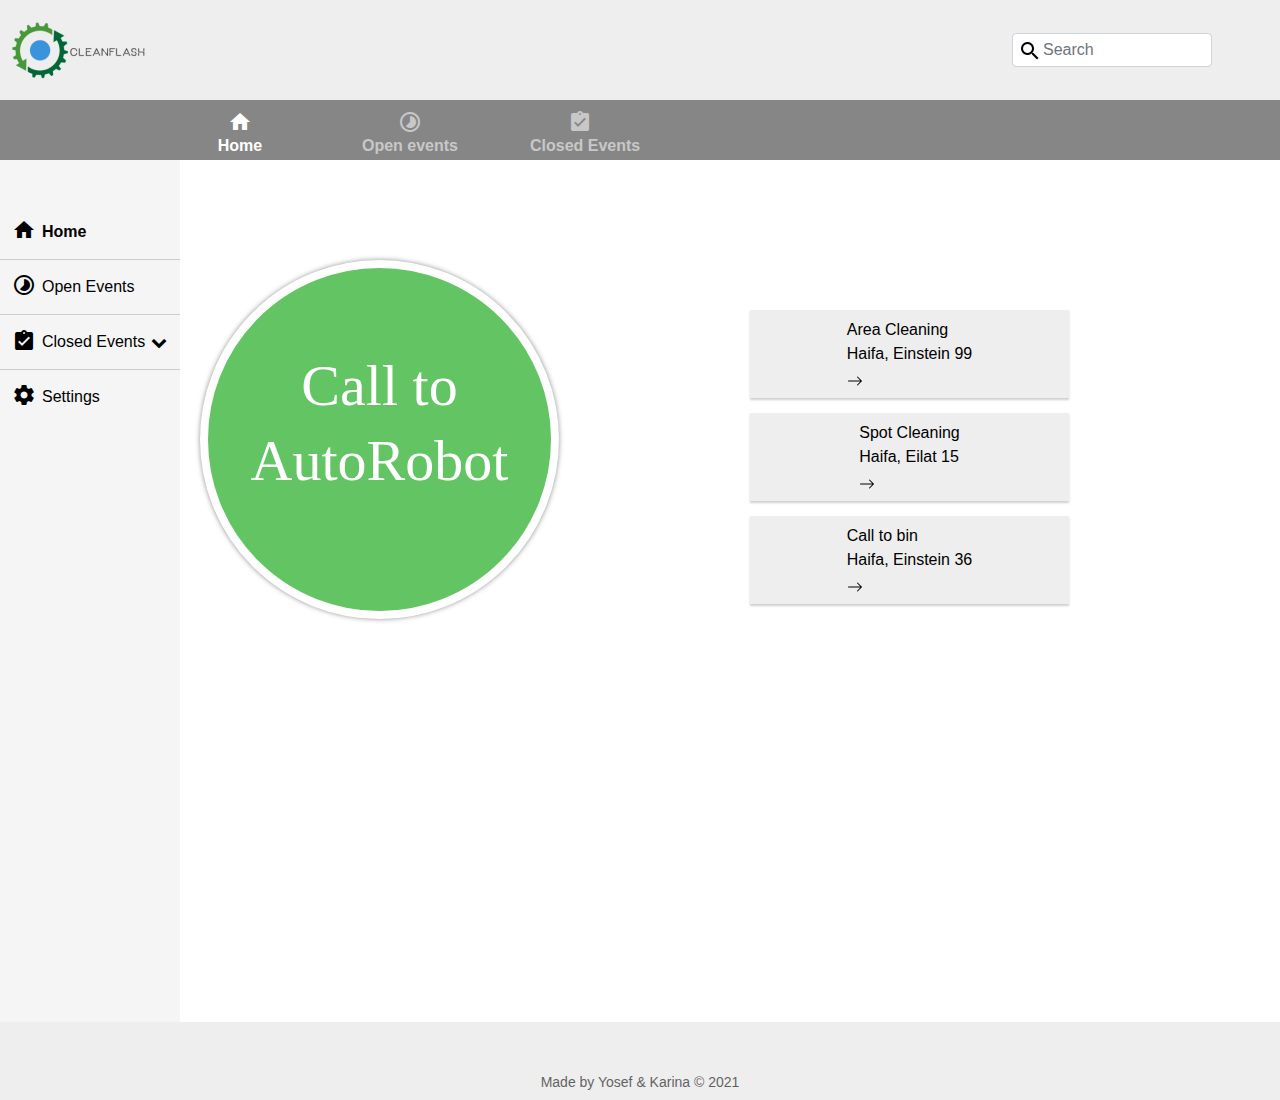
<file: index.html>
<!DOCTYPE html>
<html lang="en">
    <head>
        <meta charset="UTF-8"> 

        <!-- Bootstrap -->
        <link rel="stylesheet" href="https://stackpath.bootstrapcdn.com/bootstrap/4.4.1/css/bootstrap.min.css" integrity="sha384-Vkoo8x4CGsO3+Hhxv8T/Q5PaXtkKtu6ug5TOeNV6gBiFeWPGFN9MuhOf23Q9Ifjh" crossorigin="anonymous">
        <script src="https://code.jquery.com/jquery-3.4.1.slim.min.js" integrity="sha384-J6qa4849blE2+poT4WnyKhv5vZF5SrPo0iEjwBvKU7imGFAV0wwj1yYfoRSJoZ+n" crossorigin="anonymous"></script>
        <script src="https://cdn.jsdelivr.net/npm/popper.js@1.16.0/dist/umd/popper.min.js" integrity="sha384-Q6E9RHvbIyZFJoft+2mJbHaEWldlvI9IOYy5n3zV9zzTtmI3UksdQRVvoxMfooAo" crossorigin="anonymous"></script>
        <script src="https://stackpath.bootstrapcdn.com/bootstrap/4.4.1/js/bootstrap.min.js" integrity="sha384-wfSDF2E50Y2D1uUdj0O3uMBJnjuUD4Ih7YwaYd1iqfktj0Uod8GCExl3Og8ifwB6" crossorigin="anonymous"></script>
        <link href="https://fonts.googleapis.com/icon?family=Material+Icons" rel="stylesheet">
        <link href="https://fonts.googleapis.com/icon?family=Material+Icons+Outlined" rel="stylesheet">
        <link rel="stylesheet" href="https://cdnjs.cloudflare.com/ajax/libs/font-awesome/4.7.0/css/font-awesome.min.css">

        <!-- JQuery -->
        <script src="https://code.jquery.com/jquery-3.3.1.min.js" integrity="sha384-tsQFqpEReu7ZLhBV2VZlAu7zcOV+rXbYlF2cqB8txI/8aZajjp4Bqd+V6D5IgvKT" crossorigin="anonymous"></script>
        
        <!-- Google Fonts -->
        <link rel="preconnect" href="https://fonts.gstatic.com">
        <link href="https://fonts.googleapis.com/css2?family=Lato&display=swap" rel="stylesheet">

        <meta name="viewport" content="width=device-width, initial-scale=1">
        <link rel="stylesheet" href="css/style.css">
        <script src="js/scripts.js"></script>
        <link rel="icon" href="favicon.ico">

        <title>CleanFlash</title>
    </head>

    <body>
        <div id="page-container">
            <div id="global">
                <!-- Header -->
                <header>
                    <a id="logo" href="index.html"></a>
                    
                    <input class="form-control mr-sm-2" type="search" placeholder="Search" aria-label="Search">
                    <button type="button" id="search">
                        <svg xmlns="http://www.w3.org/2000/svg" width="16" height="16" fill="currentColor" class="bi bi-search" viewBox="0 0 16 16">
                            <path d="M11.742 10.344a6.5 6.5 0 1 0-1.397 1.398h-.001c.03.04.062.078.098.115l3.85 3.85a1 1 0 0 0 1.415-1.414l-3.85-3.85a1.007 1.007 0 0 0-.115-.1zM12 6.5a5.5 5.5 0 1 1-11 0 5.5 5.5 0 0 1 11 0z"/>
                        </svg>      
                    </button>

                    <a id="profile" href="#"></a>
                </header>

                <!-- Main Navigation -->
                <nav id="mainNav">
                    <a href="Opened_List.html">
                        <span class="material-icons">timelapse</span>
                        <p>Open events</p>
                    </a>
                    <a href="#" class="selected">
                        <span class="material-icons">home</span>
                        <p>Home</p>
                    </a>
                    <a href="Closed_List.html"> 
                        <span class="material-icons">assignment_turned_in</span>
                        <p>Closed Events</p>
                    </a>
                </nav>
             
            </div>

            <!-- Heading -->
            <section class="header">
            </section>

            <!-- Side Navigation + Hamburger -->
            <span onclick="openNav()" id="hamburger"><span class="material-icons">menu</span></span>

            <div id="mySidenav" class="sidenav">
                <a href="javascript:void(0)" class="closebtn" onclick="closeNav()"><span class="material-icons">menu_open</span></a>

                <ul id="accordion" class="accordion">
                    <li id="selected">
                        <a href="#" class="link"><i class="fa"><span class="material-icons">home</span></i>Home</a>
                    </li>
                    <li>
                        <a href="Opened_List.html" class="link"><i class="fa"><span class="material-icons">timelapse</span></i>Open Events</a>
                    </li>
                    <li>
                        <a href="Closed_List.html" class="link" id="hasSubmenu"><span class="down"><i class="fa"><span class="material-icons">assignment_turned_in</span></i>Closed Events</span><i class="fa fa-chevron-down"></i></a>
                        <ul class="submenu">
                            <li><a href="#"><span class="material-icons">cached</span>Recovered</a></li>
                            <li><a href="#"><span class="material-icons">delete</span>Deleted</a></li>
                        </ul>
                    </li>
                    <li>
                        <a href="#" class="link"><i class="fa"><span class="material-icons">settings</span></i>Settings</a>
                    </li> 
                </ul> 
            </div>

            <!-- Main content -->
            <div id="main">
                <div class="whiteSpace"></div>

                <article class="circleLimit">
                    <a class="callToaction" href="File.html">
                        <p class="circle-1"><span>Call to AutoRobot</span></p>
                    </a>
                </article>
                <div class="frequently">
                    <a href="#"><div class="frequently_1">
                        <section class="left_text_freq"><span>Area Cleaning </span></section>
                        <span class="vertical"></span>
                        <section class="right_text_freq"><span>Haifa, Einstein 99</span></section>
                        <span class="arrow_right"><svg xmlns="http://www.w3.org/2000/svg" width="16" height="16"
                                fill="currentColor" class="bi bi-arrow-right" viewBox="0 0 16 16">
                                <path fill-rule="evenodd"
                                    d="M1 8a.5.5 0 0 1 .5-.5h11.793l-3.147-3.146a.5.5 0 0 1 .708-.708l4 4a.5.5 0 0 1 0 .708l-4 4a.5.5 0 0 1-.708-.708L13.293 8.5H1.5A.5.5 0 0 1 1 8z" />
                            </svg></span>
                    </div></a>
                    <a href="#"><div class="frequently_1">
                        <section class="left_text_freq"><span>Spot Cleaning </span></section>
                        <span class="vertical"></span>
                        <section class="right_text_freq"><span>Haifa, Eilat 15</span></section>
                        <span class="arrow_right"><svg xmlns="http://www.w3.org/2000/svg" width="16" height="16"
                                fill="currentColor" class="bi bi-arrow-right" viewBox="0 0 16 16">
                                <path fill-rule="evenodd"
                                    d="M1 8a.5.5 0 0 1 .5-.5h11.793l-3.147-3.146a.5.5 0 0 1 .708-.708l4 4a.5.5 0 0 1 0 .708l-4 4a.5.5 0 0 1-.708-.708L13.293 8.5H1.5A.5.5 0 0 1 1 8z" />
                            </svg></span>
                    </div></a>
                    <a href="#"><div class="frequently_1">
                        <section class="left_text_freq"><span>Call to bin </span></section>
                        <span class="vertical"></span>
                        <section class="right_text_freq"><span>Haifa, Einstein 36</span></section>
                        <span class="arrow_right"><svg xmlns="http://www.w3.org/2000/svg" width="16" height="16"
                                fill="currentColor" class="bi bi-arrow-right" viewBox="0 0 16 16">
                                <path fill-rule="evenodd"
                                    d="M1 8a.5.5 0 0 1 .5-.5h11.793l-3.147-3.146a.5.5 0 0 1 .708-.708l4 4a.5.5 0 0 1 0 .708l-4 4a.5.5 0 0 1-.708-.708L13.293 8.5H1.5A.5.5 0 0 1 1 8z" />
                            </svg></span>
                    </div></a>
                </div>

            </div>

            <!-- Footer -->
            <footer>
                <p>Made by Yosef & Karina &copy; 2021</p>
            </footer>

        </div>
    </body>
</html>
</file>
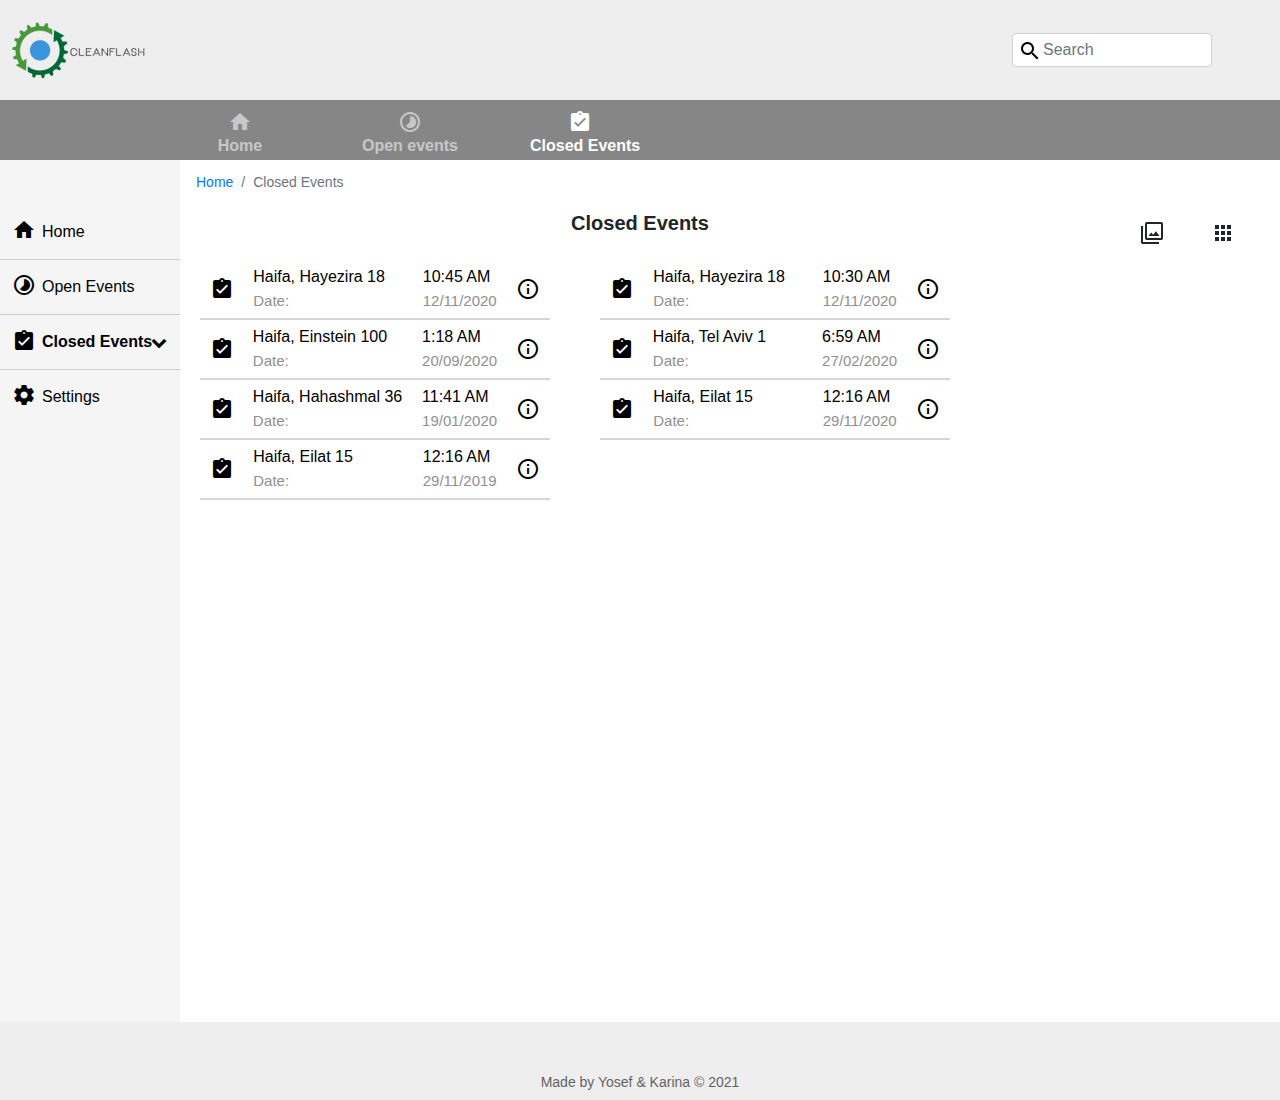
<file: Closed_List.html>
<!DOCTYPE html>
<html lang="en">
    <head>
        <meta charset="UTF-8"> 

        <!-- Bootstrap -->
        <link rel="stylesheet" href="https://stackpath.bootstrapcdn.com/bootstrap/4.4.1/css/bootstrap.min.css" integrity="sha384-Vkoo8x4CGsO3+Hhxv8T/Q5PaXtkKtu6ug5TOeNV6gBiFeWPGFN9MuhOf23Q9Ifjh" crossorigin="anonymous">
        <script src="https://code.jquery.com/jquery-3.4.1.slim.min.js" integrity="sha384-J6qa4849blE2+poT4WnyKhv5vZF5SrPo0iEjwBvKU7imGFAV0wwj1yYfoRSJoZ+n" crossorigin="anonymous"></script>
        <script src="https://cdn.jsdelivr.net/npm/popper.js@1.16.0/dist/umd/popper.min.js" integrity="sha384-Q6E9RHvbIyZFJoft+2mJbHaEWldlvI9IOYy5n3zV9zzTtmI3UksdQRVvoxMfooAo" crossorigin="anonymous"></script>
        <script src="https://stackpath.bootstrapcdn.com/bootstrap/4.4.1/js/bootstrap.min.js" integrity="sha384-wfSDF2E50Y2D1uUdj0O3uMBJnjuUD4Ih7YwaYd1iqfktj0Uod8GCExl3Og8ifwB6" crossorigin="anonymous"></script>
        <link href="https://fonts.googleapis.com/icon?family=Material+Icons" rel="stylesheet">
        <link href="https://fonts.googleapis.com/icon?family=Material+Icons+Outlined" rel="stylesheet">
        <link rel="stylesheet" href="https://cdnjs.cloudflare.com/ajax/libs/font-awesome/4.7.0/css/font-awesome.min.css">

        <!-- JQuery -->
        <script src="https://code.jquery.com/jquery-3.3.1.min.js" integrity="sha384-tsQFqpEReu7ZLhBV2VZlAu7zcOV+rXbYlF2cqB8txI/8aZajjp4Bqd+V6D5IgvKT" crossorigin="anonymous"></script>
        
        <!-- Google Fonts -->
        <link rel="preconnect" href="https://fonts.gstatic.com">
        <link href="https://fonts.googleapis.com/css2?family=Lato&display=swap" rel="stylesheet">

        <meta name="viewport" content="width=device-width, initial-scale=1">
        <link rel="stylesheet" href="css/style.css">
        <script src="js/scripts.js"></script>
        <link rel="icon" href="favicon.ico">

        <title>CleanFlash</title>
    </head>

    <body>
        <div id="page-container">
            <div id="global">
                <!-- Header -->
                <header>
                    <a id="logo" href="index.html"></a>
                    
                    <input class="form-control mr-sm-2" type="search" placeholder="Search" aria-label="Search">
                    <button type="button" id="search">
                        <svg xmlns="http://www.w3.org/2000/svg" width="16" height="16" fill="currentColor" class="bi bi-search" viewBox="0 0 16 16">
                            <path d="M11.742 10.344a6.5 6.5 0 1 0-1.397 1.398h-.001c.03.04.062.078.098.115l3.85 3.85a1 1 0 0 0 1.415-1.414l-3.85-3.85a1.007 1.007 0 0 0-.115-.1zM12 6.5a5.5 5.5 0 1 1-11 0 5.5 5.5 0 0 1 11 0z"/>
                        </svg>      
                    </button>

                    <a id="profile" href="#"></a>
                </header>

                <!-- Main Navigation -->
                <nav id="mainNav">
                    <a href="Opened_List.html">
                        <span class="material-icons">timelapse</span>
                        <p>Open events</p>
                    </a>
                    <a href="index.html">
                        <span class="material-icons">home</span>
                        <p>Home</p>
                    </a>
                    <a href="#" class="selected"> 
                        <span class="material-icons">assignment_turned_in</span>
                        <p>Closed Events</p>
                    </a>
                </nav>

                <!-- Breadcrumbs -->
                <nav aria-label="breadcrumb">
                    <ol class="breadcrumb">
                    <li class="breadcrumb-item"><a href="index.html">Home</a></li>
                    <li class="breadcrumb-item active" aria-current="page">Closed Events</li>
                    </ol>
                </nav>
             
            </div>

            <!-- Heading -->
            <section class="header">
                <h1>Closed Events</h1>
                <span class="material-icons">filter_alt</span>
                <span class="material-icons">apps</span>
            </section>

            <!-- Side Navigation + Hamburger -->
            <span onclick="openNav()" id="hamburger"><span class="material-icons">menu</span></span>

            <div id="mySidenav" class="sidenav">
                <a href="javascript:void(0)" class="closebtn" onclick="closeNav()"><span class="material-icons">menu_open</span></a>

                <ul id="accordion" class="accordion">
                    <li>
                        <a href="index.html" class="link"><i class="fa"><span class="material-icons">home</span></i>Home</a>
                    </li>
                    <li>
                        <a href="Opened_List.html" class="link"><i class="fa"><span class="material-icons">timelapse</span></i>Open Events</a>
                    </li>
                    <li id="selected">
                        <a href="#" class="link" id="hasSubmenu"><span class="down"><i class="fa"><span class="material-icons">assignment_turned_in</span></i>Closed Events</span><i class="fa fa-chevron-down"></i></a>
                        <ul class="submenu">
                            <li><a href="#"><span class="material-icons">cached</span>Recovered</a></li>
                            <li><a href="#"><span class="material-icons">delete</span>Deleted</a></li>
                        </ul>
                    </li>
                    <li>
                        <a href="#" class="link"><i class="fa"><span class="material-icons">settings</span></i>Settings</a>
                    </li> 
                </ul> 
            </div>

            <!-- Main content -->
            <div id="main">
                <div class="whiteSpace"></div>

                <a class="list-item" href="Closed_Object.html?objId=1">
                    <span class="material-icons">assignment_turned_in</span>
                    <section>
                        <span>Haifa, Hayezira 18</span><br>
                        <span>Date:</span>
                    </section>
                    <section>
                        <span>10:45 AM</span><br>
                        <span>12/11/2020</span>
                    </section>
                    <span class="material-icons-outlined" title="Event Type: Area Cleaning">info</span>
                </a>
                    

                <a class="list-item" href="Closed_Object.html?objId=2">
                    <span class="material-icons">assignment_turned_in</span>
                    <section>
                        <span>Haifa, Hayezira 18</span><br>
                        <span>Date:</span>
                    </section>
                    <section>
                        <span>10:30 AM</span><br>
                        <span>12/11/2020</span>
                    </section>
                    <span class="material-icons-outlined" title="Event Type: Area Cleaning">info</span>
                </a>

                <a class="list-item" href="Closed_Object.html?objId=3">
                    <span class="material-icons">assignment_turned_in</span>
                    <section>
                        <span>Haifa, Einstein 100</span><br>
                        <span>Date:</span>
                    </section>
                    <section>
                        <span>1:18 AM</span><br>
                        <span>20/09/2020</span>
                    </section>
                    <span class="material-icons-outlined" title="Event Type: Spot Cleaning">info</span>
                </a>

                <a class="list-item" href="Closed_Object.html?objId=4">
                    <span class="material-icons">assignment_turned_in</span>
                    <section>
                        <span>Haifa, Tel Aviv 1</span><br>
                        <span>Date:</span>
                    </section>
                    <section>
                        <span>6:59 AM</span><br>
                        <span>27/02/2020</span>
                    </section>
                    <span class="material-icons-outlined" title="Event Type: Spot Cleaning">info</span>
                </a>

                <a class="list-item" href="Closed_Object.html?objId=5">
                    <span class="material-icons">assignment_turned_in</span>
                    <section>
                        <span>Haifa, Hahashmal 36</span><br>
                        <span>Date:</span>
                    </section>
                    <section>
                        <span>11:41 AM</span><br>
                        <span>19/01/2020</span>
                    </section>
                    <span class="material-icons-outlined" title="Event Type: Call to Bin">info</span>
                </a>

                <a class="list-item" href="Closed_Object.html?objId=6">
                    <span class="material-icons">assignment_turned_in</span>
                    <section>
                        <span>Haifa, Eilat 15</span><br>
                        <span>Date:</span>
                    </section>
                    <section>
                        <span>12:16 AM</span><br>
                        <span>29/11/2020</span>
                    </section>
                    <span class="material-icons-outlined" title="Event Type: Area Cleaning">info</span>
                </a>

                <a class="list-item" href="Closed_Object.html?objId=7">
                    <span class="material-icons">assignment_turned_in</span>
                    <section>
                        <span>Haifa, Eilat 15</span><br>
                        <span>Date:</span>
                    </section>
                    <section>
                        <span>12:16 AM</span><br>
                        <span>29/11/2019</span>
                    </section>
                    <span class="material-icons-outlined" title="Event Type: Call to Bin">info</span>
                </a>

            </div>

            <!-- Footer -->
            <footer>
                <p>Made by Yosef & Karina &copy; 2021</p>
            </footer>

        </div>
    </body>
</html>
</file>
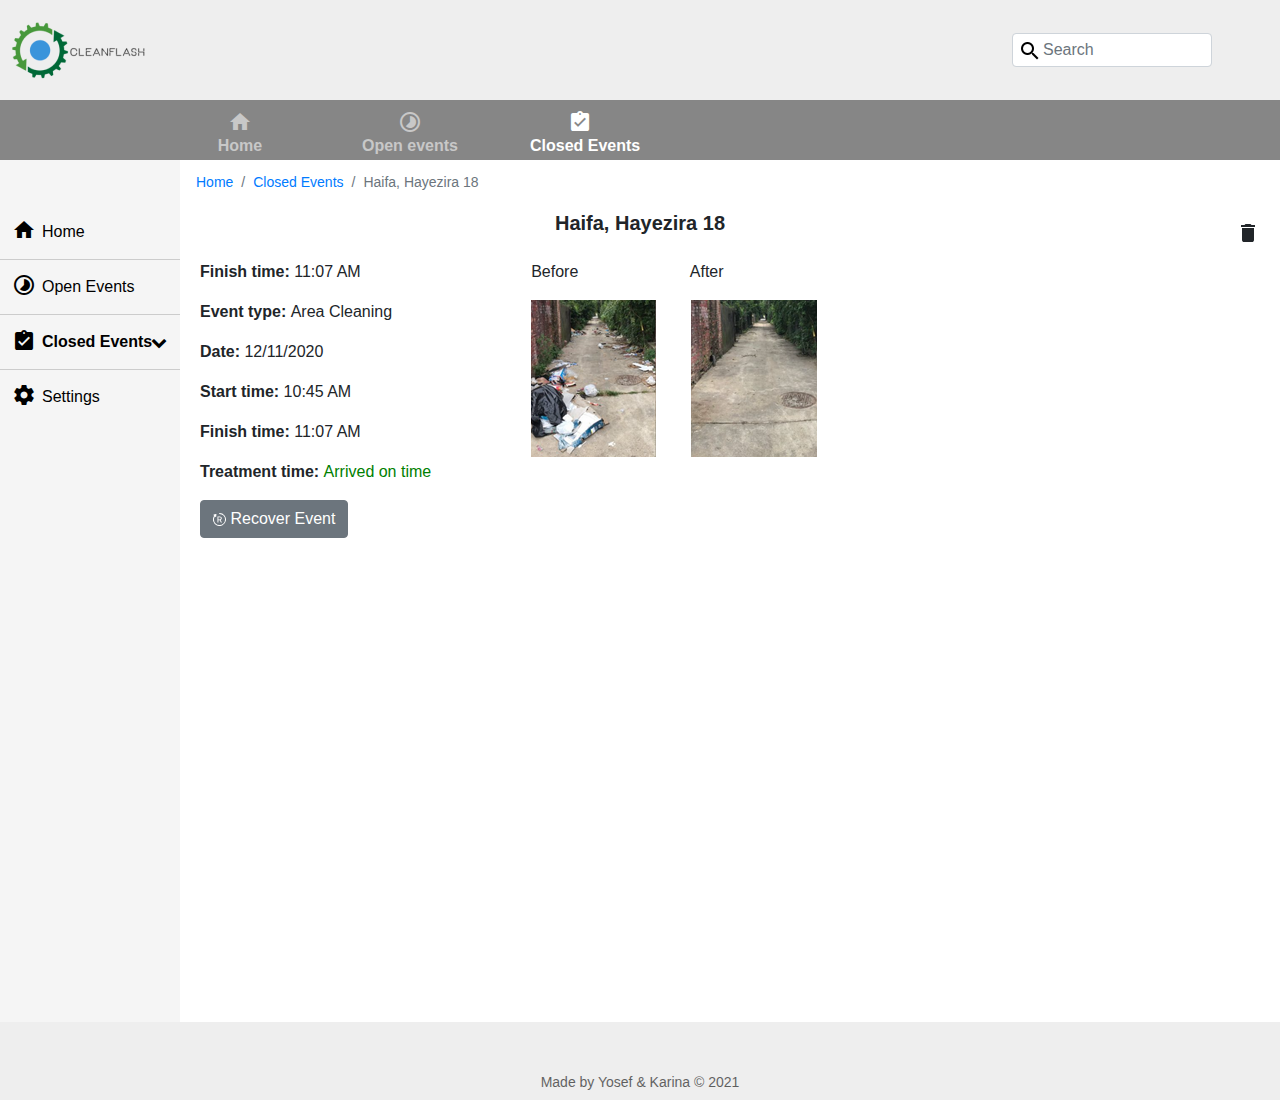
<file: Closed_Object.html>
<!DOCTYPE html>
<html lang="en">
    <head>
        <meta charset="UTF-8"> 

        <!-- Bootstrap -->
        <link rel="stylesheet" href="https://stackpath.bootstrapcdn.com/bootstrap/4.4.1/css/bootstrap.min.css" integrity="sha384-Vkoo8x4CGsO3+Hhxv8T/Q5PaXtkKtu6ug5TOeNV6gBiFeWPGFN9MuhOf23Q9Ifjh" crossorigin="anonymous">
        <script src="https://code.jquery.com/jquery-3.4.1.slim.min.js" integrity="sha384-J6qa4849blE2+poT4WnyKhv5vZF5SrPo0iEjwBvKU7imGFAV0wwj1yYfoRSJoZ+n" crossorigin="anonymous"></script>
        <script src="https://cdn.jsdelivr.net/npm/popper.js@1.16.0/dist/umd/popper.min.js" integrity="sha384-Q6E9RHvbIyZFJoft+2mJbHaEWldlvI9IOYy5n3zV9zzTtmI3UksdQRVvoxMfooAo" crossorigin="anonymous"></script>
        <script src="https://stackpath.bootstrapcdn.com/bootstrap/4.4.1/js/bootstrap.min.js" integrity="sha384-wfSDF2E50Y2D1uUdj0O3uMBJnjuUD4Ih7YwaYd1iqfktj0Uod8GCExl3Og8ifwB6" crossorigin="anonymous"></script>
        <link href="https://fonts.googleapis.com/icon?family=Material+Icons" rel="stylesheet">
        <link href="https://fonts.googleapis.com/icon?family=Material+Icons+Outlined" rel="stylesheet">
        <link rel="stylesheet" href="https://cdnjs.cloudflare.com/ajax/libs/font-awesome/4.7.0/css/font-awesome.min.css">

        <!-- JQuery -->
        <script src="https://code.jquery.com/jquery-3.3.1.min.js" integrity="sha384-tsQFqpEReu7ZLhBV2VZlAu7zcOV+rXbYlF2cqB8txI/8aZajjp4Bqd+V6D5IgvKT" crossorigin="anonymous"></script>
        
        <!-- Google Fonts -->
        <link rel="preconnect" href="https://fonts.gstatic.com">
        <link href="https://fonts.googleapis.com/css2?family=Lato&display=swap" rel="stylesheet">

        <meta name="viewport" content="width=device-width, initial-scale=1">
        <link rel="stylesheet" href="css/style.css">
        <script src="js/scripts.js"></script>
        <link rel="icon" href="favicon.ico">

        <title>CleanFlash</title>
    </head>

    <body>
        <div id="page-container">
            <div id="global">
                <!-- Header -->
                <header>
                    <a id="logo" href="index.html"></a>
                    
                    <input class="form-control mr-sm-2" type="search" placeholder="Search" aria-label="Search">
                    <button type="button" id="search">
                        <svg xmlns="http://www.w3.org/2000/svg" width="16" height="16" fill="currentColor" class="bi bi-search" viewBox="0 0 16 16">
                            <path d="M11.742 10.344a6.5 6.5 0 1 0-1.397 1.398h-.001c.03.04.062.078.098.115l3.85 3.85a1 1 0 0 0 1.415-1.414l-3.85-3.85a1.007 1.007 0 0 0-.115-.1zM12 6.5a5.5 5.5 0 1 1-11 0 5.5 5.5 0 0 1 11 0z"/>
                        </svg>      
                    </button>

                    <a id="profile" href="#"></a>
                </header>

                <!-- Main Navigation -->
                <nav id="mainNav">
                    <a href="Opened_List.html">
                        <span class="material-icons">timelapse</span>
                        <p>Open events</p>
                    </a>
                    <a href="index.html">
                        <span class="material-icons">home</span>
                        <p>Home</p>
                    </a>
                    <a href="#" class="selected"> 
                        <span class="material-icons">assignment_turned_in</span>
                        <p>Closed Events</p>
                    </a>
                </nav>

                <!-- Breadcrumbs -->
                <nav aria-label="breadcrumb">
                    <ol class="breadcrumb">
                    <li class="breadcrumb-item"><a href="index.html">Home</a></li>
                    <li class="breadcrumb-item"><a href="Closed_List.html">Closed Events</a></li>
                    <li class="breadcrumb-item active" aria-current="page">Haifa, Hayezira 18</li>
                    </ol>
                </nav>
             
            </div>

            <!-- Heading -->
            <section class="header">
                <h1>Haifa, Hayezira 18</h1>
                <span class="material-icons">delete</span>
            </section>

            <!-- Side Navigation + Hamburger -->
            <span onclick="openNav()" id="hamburger"><span class="material-icons">menu</span></span>

            <div id="mySidenav" class="sidenav">
                <a href="javascript:void(0)" class="closebtn" onclick="closeNav()"><span class="material-icons">menu_open</span></a>

                <ul id="accordion" class="accordion">
                    <li>
                        <a href="index.html" class="link"><i class="fa"><span class="material-icons">home</span></i>Home</a>
                    </li>
                    <li>
                        <a href="Opened_List.html" class="link"><i class="fa"><span class="material-icons">timelapse</span></i>Open Events</a>
                    </li>
                    <li id="selected">
                        <a href="Closed_List.html" class="link" id="hasSubmenu"><span class="down"><i class="fa"><span class="material-icons">assignment_turned_in</span></i>Closed Events</span><i class="fa fa-chevron-down"></i></a>
                        <ul class="submenu">
                            <li><a href="#"><span class="material-icons">cached</span>Recovered</a></li>
                            <li><a href="#"><span class="material-icons">delete</span>Deleted</a></li>
                        </ul>
                    </li>
                    <li>
                        <a href="#" class="link"><i class="fa"><span class="material-icons">settings</span></i>Settings</a>
                    </li> 
                </ul> 
            </div>

            <!-- Main content -->
            <div id="main">
                <div class="whiteSpace"></div>

                <div class="sub_container1">
                    <p><b>Finish time: </b> 11:07 AM </p>
                    <p><b>Event type: </b> Area Cleaning </p>
                    <p><b>Date: </b> 12/11/2020 </p>
                    <p><b>Start time: </b> 10:45 AM </p>
                    <p><b>Finish time: </b>11:07 AM </p>
                    <p><b>Treatment time: </b><span class="ArrivedOnTime">Arrived on time</span></p>
                    <button type="button" class="btn btn-secondary"><svg xmlns="http://www.w3.org/2000/svg"
                            width="13" height="13" fill="currentColor" class="bi bi-bootstrap-reboot"
                            viewBox="0 0 16 16">
                            <path
                                d="M1.161 8a6.84 6.84 0 1 0 6.842-6.84.58.58 0 1 1 0-1.16 8 8 0 1 1-6.556 3.412l-.663-.577a.58.58 0 0 1 .227-.997l2.52-.69a.58.58 0 0 1 .728.633l-.332 2.592a.58.58 0 0 1-.956.364l-.643-.56A6.812 6.812 0 0 0 1.16 8z" />
                            <path
                                d="M6.641 11.671V8.843h1.57l1.498 2.828h1.314L9.377 8.665c.897-.3 1.427-1.106 1.427-2.1 0-1.37-.943-2.246-2.456-2.246H5.5v7.352h1.141zm0-3.75V5.277h1.57c.881 0 1.416.499 1.416 1.32 0 .84-.504 1.324-1.386 1.324h-1.6z" />
                        </svg> Recover Event</button><br><br>
                </div>
                <div class="sub_container2">
                    <p>Before <span class="After_span">After</span></p>
                    <img src="images/Image_1.png" class="Image_before" alt="before" title="before">
                    <img src="images/Image_2.png" class="Image_after" alt="after" title="after">
                </div>

            </div>

            <!-- Footer -->
            <footer>
                <p>Made by Yosef & Karina &copy; 2021</p>
            </footer>

        </div>
    </body>
</html>
</file>
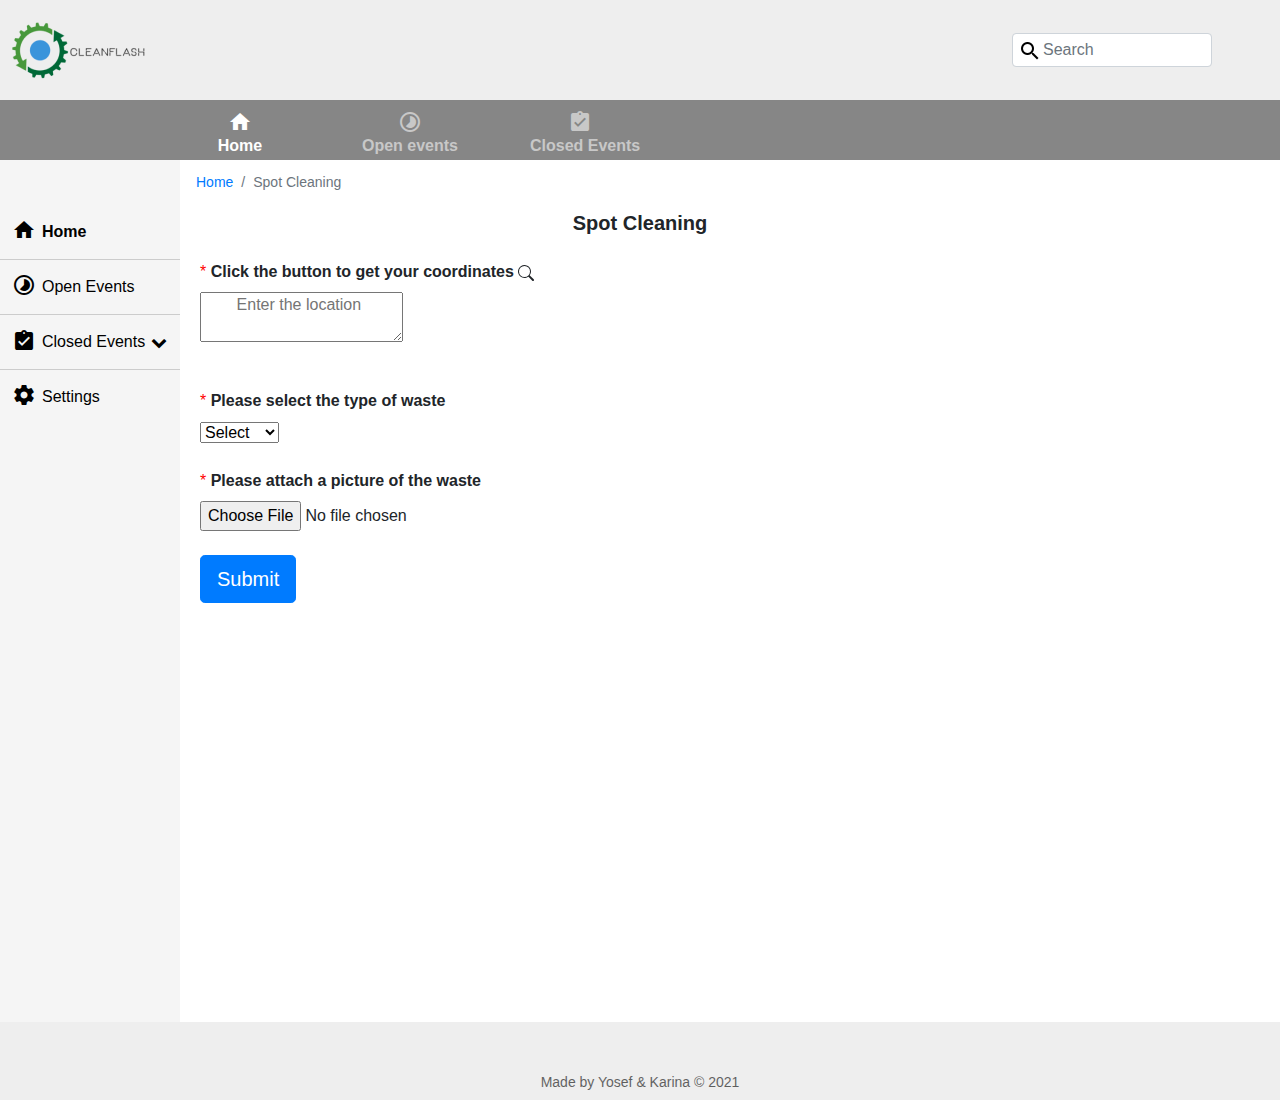
<file: File.html>
<!DOCTYPE html>
<html lang="en">
    <head>
        <meta charset="UTF-8"> 

        <!-- Bootstrap -->
        <link rel="stylesheet" href="https://stackpath.bootstrapcdn.com/bootstrap/4.4.1/css/bootstrap.min.css" integrity="sha384-Vkoo8x4CGsO3+Hhxv8T/Q5PaXtkKtu6ug5TOeNV6gBiFeWPGFN9MuhOf23Q9Ifjh" crossorigin="anonymous">
        <script src="https://code.jquery.com/jquery-3.4.1.slim.min.js" integrity="sha384-J6qa4849blE2+poT4WnyKhv5vZF5SrPo0iEjwBvKU7imGFAV0wwj1yYfoRSJoZ+n" crossorigin="anonymous"></script>
        <script src="https://cdn.jsdelivr.net/npm/popper.js@1.16.0/dist/umd/popper.min.js" integrity="sha384-Q6E9RHvbIyZFJoft+2mJbHaEWldlvI9IOYy5n3zV9zzTtmI3UksdQRVvoxMfooAo" crossorigin="anonymous"></script>
        <script src="https://stackpath.bootstrapcdn.com/bootstrap/4.4.1/js/bootstrap.min.js" integrity="sha384-wfSDF2E50Y2D1uUdj0O3uMBJnjuUD4Ih7YwaYd1iqfktj0Uod8GCExl3Og8ifwB6" crossorigin="anonymous"></script>
        <link href="https://fonts.googleapis.com/icon?family=Material+Icons" rel="stylesheet">
        <link href="https://fonts.googleapis.com/icon?family=Material+Icons+Outlined" rel="stylesheet">
        <link rel="stylesheet" href="https://cdnjs.cloudflare.com/ajax/libs/font-awesome/4.7.0/css/font-awesome.min.css">

        <!-- JQuery -->
        <script src="https://code.jquery.com/jquery-3.3.1.min.js" integrity="sha384-tsQFqpEReu7ZLhBV2VZlAu7zcOV+rXbYlF2cqB8txI/8aZajjp4Bqd+V6D5IgvKT" crossorigin="anonymous"></script>
        
        <!-- Google Fonts -->
        <link rel="preconnect" href="https://fonts.gstatic.com">
        <link href="https://fonts.googleapis.com/css2?family=Lato&display=swap" rel="stylesheet">

        <meta name="viewport" content="width=device-width, initial-scale=1">
        <link rel="stylesheet" href="css/style.css">
        <script src="js/scripts.js"></script>
        <link rel="icon" href="favicon.ico">

        <title>CleanFlash</title>
    </head>

    <body>
        <div id="page-container">
            <div id="global">
                <!-- Header -->
                <header>
                    <a id="logo" href="index.html"></a>
                    
                    <input class="form-control mr-sm-2" type="search" placeholder="Search" aria-label="Search">
                    <button type="button" id="search">
                        <svg xmlns="http://www.w3.org/2000/svg" width="16" height="16" fill="currentColor" class="bi bi-search" viewBox="0 0 16 16">
                            <path d="M11.742 10.344a6.5 6.5 0 1 0-1.397 1.398h-.001c.03.04.062.078.098.115l3.85 3.85a1 1 0 0 0 1.415-1.414l-3.85-3.85a1.007 1.007 0 0 0-.115-.1zM12 6.5a5.5 5.5 0 1 1-11 0 5.5 5.5 0 0 1 11 0z"/>
                        </svg>      
                    </button>

                    <a id="profile" href="#"></a>
                </header>

                <!-- Main Navigation -->
                <nav id="mainNav">
                    <a href="Opened_List.html">
                        <span class="material-icons">timelapse</span>
                        <p>Open events</p>
                    </a>
                    <a href="index.html" class="selected">
                        <span class="material-icons">home</span>
                        <p>Home</p>
                    </a>
                    <a href="Closed_List.html"> 
                        <span class="material-icons">assignment_turned_in</span>
                        <p>Closed Events</p>
                    </a>
                </nav>

                <!-- Breadcrumbs -->
                <nav aria-label="breadcrumb">
                    <ol class="breadcrumb">
                    <li class="breadcrumb-item"><a href="index.html">Home</a></li>
                    <li class="breadcrumb-item active" aria-current="page">Spot Cleaning</li>
                    </ol>
                </nav>
             
            </div>

            <!-- Heading -->
            <section class="header">
                <h1>Spot Cleaning</h1>
            </section>

            <!-- Side Navigation + Hamburger -->
            <span onclick="openNav()" id="hamburger"><span class="material-icons">menu</span></span>

            <div id="mySidenav" class="sidenav">
                <a href="javascript:void(0)" class="closebtn" onclick="closeNav()"><span class="material-icons">menu_open</span></a>

                <ul id="accordion" class="accordion">
                    <li id="selected">
                        <a href="index.html" class="link"><i class="fa"><span class="material-icons">home</span></i>Home</a>
                    </li>
                    <li>
                        <a href="Opened_List.html" class="link"><i class="fa"><span class="material-icons">timelapse</span></i>Open Events</a>
                    </li>
                    <li>
                        <a href="Closed_List.html" class="link" id="hasSubmenu"><span class="down"><i class="fa"><span class="material-icons">assignment_turned_in</span></i>Closed Events</span><i class="fa fa-chevron-down"></i></a>
                        <ul class="submenu">
                            <li><a href="#"><span class="material-icons">cached</span>Recovered</a></li>
                            <li><a href="#"><span class="material-icons">delete</span>Deleted</a></li>
                        </ul>
                    </li>
                    <li>
                        <a href="#" class="link"><i class="fa"><span class="material-icons">settings</span></i>Settings</a>
                    </li> 
                </ul> 
            </div>

            <!-- Main content -->
            <div id="main">
                <div class="whiteSpace"></div>

                <form action="File_Accepted.php" name="myForm" method="GET" onsubmit="return check()">
                    <label class="asterisk">*</label>
                    <label><b>Click the button to get your coordinates <svg xmlns="http://www.w3.org/2000/svg" width="16"
                                height="16" fill="currentColor" class="bi bi-search" viewBox="0 0 16 16">
                                <path
                                    d="M11.742 10.344a6.5 6.5 0 1 0-1.397 1.398h-.001c.03.04.062.078.098.115l3.85 3.85a1 1 0 0 0 1.415-1.414l-3.85-3.85a1.007 1.007 0 0 0-.115-.1zM12 6.5a5.5 5.5 0 1 1-11 0 5.5 5.5 0 0 1 11 0z" />
                            </svg></b></label><br>
                    <textarea name="location" id="locationText" onclick="getLocation()" placeholder="        Enter the location"
                        class="search-input-1"></textarea>
                    <br>
                    <p id="locationAccepted"></p>
                    <p id="locationNotaccepted"></p>
                    <br>
                    <label class="asterisk">*</label>
                    <label><b>Please select the type of waste</b></label><br>
                    <select name="age" id="age" required class="combo-box-1">
                        <option value="">Select</option>
                        <option value="Metal">Metal</option>
                        <option value="Wood">Wood</option>
                        <option value="Plastic">Plastic</option>
                        <option value="Organic">Organic</option>
                        <option value="Glass">Glass</option>
                        <option value="Other">Other</option>
                    </select>
                    <br><br>
                    <label class="asterisk">*</label>
                    <label><b>Please attach a picture of the waste</b></label><br>
                    <input type="file" id="img" name="img" accept="image/*"><br><br>
                    <input type="submit" id="submit" class="btn btn-primary btn-lg">
                </form>

            </div>

            <!-- Footer -->
            <footer>
                <p>Made by Yosef & Karina &copy; 2021</p>
            </footer>

        </div>
    </body>
</html>
</file>
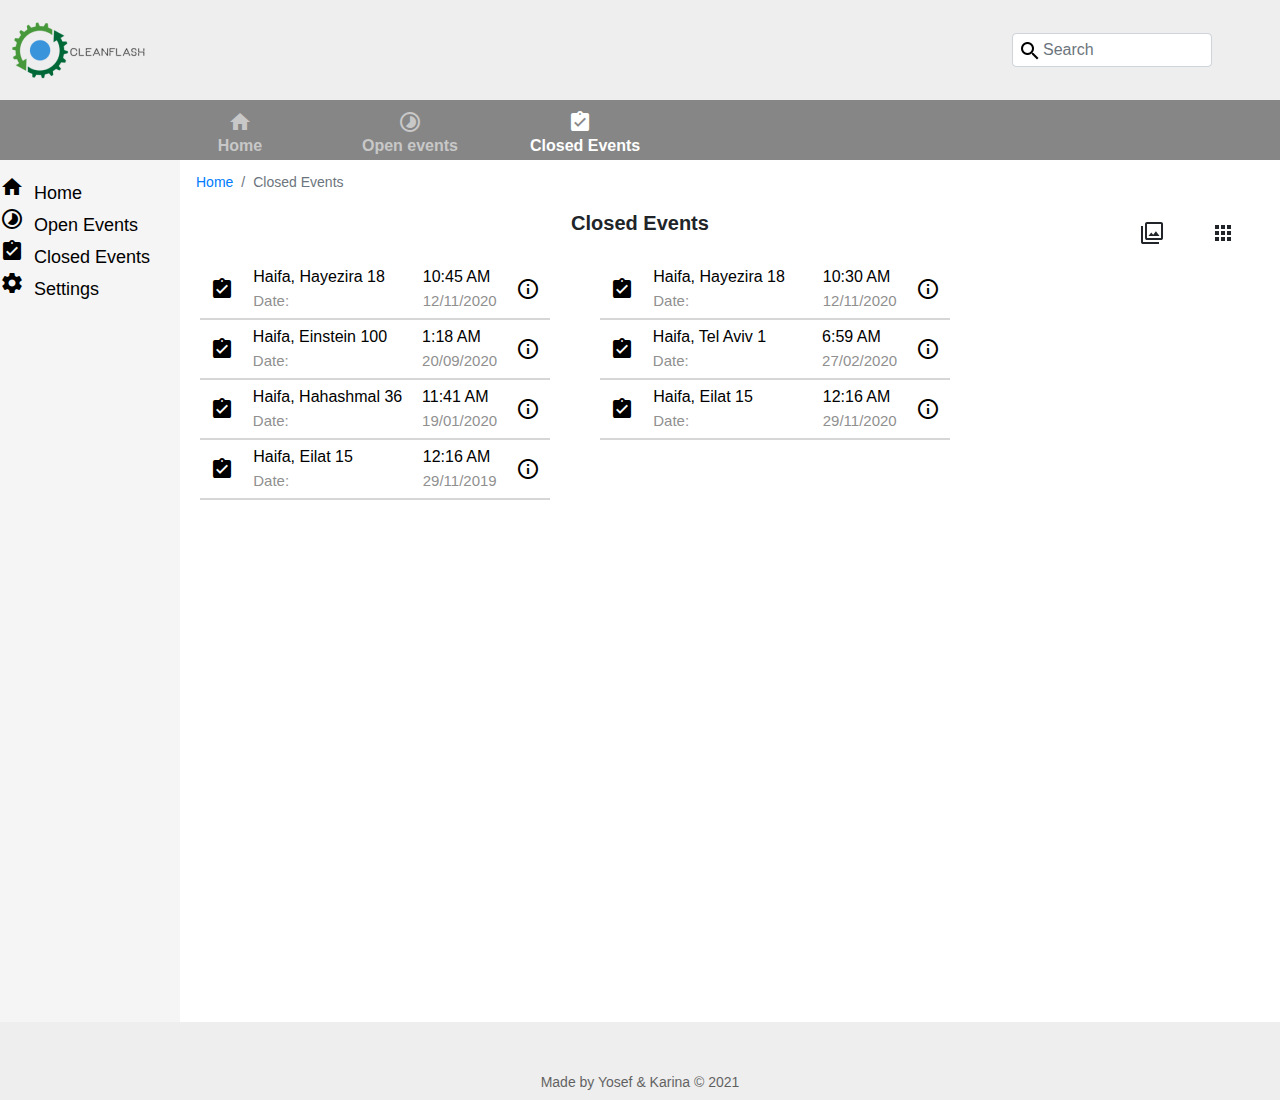
<file: List.html>
<!DOCTYPE html>
<html lang="en">
    <head>
        <meta charset="UTF-8"> 

        <!-- Bootstrap -->
        <link rel="stylesheet" href="https://stackpath.bootstrapcdn.com/bootstrap/4.4.1/css/bootstrap.min.css" integrity="sha384-Vkoo8x4CGsO3+Hhxv8T/Q5PaXtkKtu6ug5TOeNV6gBiFeWPGFN9MuhOf23Q9Ifjh" crossorigin="anonymous">
        <script src="https://code.jquery.com/jquery-3.4.1.slim.min.js" integrity="sha384-J6qa4849blE2+poT4WnyKhv5vZF5SrPo0iEjwBvKU7imGFAV0wwj1yYfoRSJoZ+n" crossorigin="anonymous"></script>
        <script src="https://cdn.jsdelivr.net/npm/popper.js@1.16.0/dist/umd/popper.min.js" integrity="sha384-Q6E9RHvbIyZFJoft+2mJbHaEWldlvI9IOYy5n3zV9zzTtmI3UksdQRVvoxMfooAo" crossorigin="anonymous"></script>
        <script src="https://stackpath.bootstrapcdn.com/bootstrap/4.4.1/js/bootstrap.min.js" integrity="sha384-wfSDF2E50Y2D1uUdj0O3uMBJnjuUD4Ih7YwaYd1iqfktj0Uod8GCExl3Og8ifwB6" crossorigin="anonymous"></script>
        <link href="https://fonts.googleapis.com/icon?family=Material+Icons" rel="stylesheet">
        <link href="https://fonts.googleapis.com/icon?family=Material+Icons+Outlined" rel="stylesheet">

        <!-- JQuery -->
        <script src="https://code.jquery.com/jquery-3.3.1.min.js" integrity="sha384-tsQFqpEReu7ZLhBV2VZlAu7zcOV+rXbYlF2cqB8txI/8aZajjp4Bqd+V6D5IgvKT" crossorigin="anonymous"></script>
        
        <!-- Google Fonts -->
        <link rel="preconnect" href="https://fonts.gstatic.com">
        <link href="https://fonts.googleapis.com/css2?family=Lato&display=swap" rel="stylesheet">

        <meta name="viewport" content="width=device-width, initial-scale=1">
        <link rel="stylesheet" href="css/style.css">
        <script src="js/scripts.js"></script>
        <link rel="icon" href="favicon.ico">

        <title>CleanFlash</title>
    </head>

    <body>
        <div id="page-container">
            <div id="global">
                <!-- Header -->
                <header>
                    <a id="logo" href="index.html"></a>
                    
                    <input class="form-control mr-sm-2" type="search" placeholder="Search" aria-label="Search">
                    <button type="button" id="search">
                        <svg xmlns="http://www.w3.org/2000/svg" width="16" height="16" fill="currentColor" class="bi bi-search" viewBox="0 0 16 16">
                            <path d="M11.742 10.344a6.5 6.5 0 1 0-1.397 1.398h-.001c.03.04.062.078.098.115l3.85 3.85a1 1 0 0 0 1.415-1.414l-3.85-3.85a1.007 1.007 0 0 0-.115-.1zM12 6.5a5.5 5.5 0 1 1-11 0 5.5 5.5 0 0 1 11 0z"/>
                        </svg>      
                    </button>

                    <a id="profile" href="#"></a>
                </header>

                <!-- Main Navigation -->
                <nav id="mainNav">
                    <a href="#">
                        <span class="material-icons">timelapse</span>
                        <p>Open events</p>
                    </a>
                    <a href="index.html">
                        <span class="material-icons">home</span>
                        <p>Home</p>
                    </a>
                    <a href="#" class="selected"> 
                        <span class="material-icons">assignment_turned_in</span>
                        <p>Closed Events</p>
                    </a>
                </nav>

                <!-- Breadcrumbs -->
                <nav aria-label="breadcrumb">
                    <ol class="breadcrumb">
                    <li class="breadcrumb-item"><a href="index.html">Home</a></li>
                    <li class="breadcrumb-item active" aria-current="page">Closed Events</li>
                    </ol>
                </nav>
             
            </div>

            <!-- Heading -->
            <section class="header">
                <h1>Closed Events</h1>
                <span class="material-icons">filter_alt</span>
                <span class="material-icons">apps</span>
            </section>

            <!-- Side Navigation + Hamburger -->
            <span onclick="openNav()" id="hamburger"><span class="material-icons">menu</span></span>

            <div id="mySidenav" class="sidenav">
                <a href="javascript:void(0)" class="closebtn" onclick="closeNav()"><span class="material-icons">menu_open</span></a>
                <a href="#"><span class="material-icons">home</span>Home</a>
                <a href="#"><span class="material-icons">timelapse</span>Open Events</a>
                <a href="#"><span class="material-icons">assignment_turned_in</span>Closed Events</a>
                <a href="#"><span class="material-icons">settings</span>Settings</a>
            </div>

            <!-- Main content -->
            <div id="main">
                <div class="whiteSpace"></div>

                <a class="list-item" href="Object.html?objId=1">
                    <span class="material-icons">assignment_turned_in</span>
                    <section>
                        <span>Haifa, Hayezira 18</span><br>
                        <span>Date:</span>
                    </section>
                    <section>
                        <span>10:45 AM</span><br>
                        <span>12/11/2020</span>
                    </section>
                    <span class="material-icons-outlined" title="Event Type: Area Cleaning">info</span>
                </a>
                    

                <a class="list-item" href="Object.html?objId=2">
                    <span class="material-icons">assignment_turned_in</span>
                    <section>
                        <span>Haifa, Hayezira 18</span><br>
                        <span>Date:</span>
                    </section>
                    <section>
                        <span>10:30 AM</span><br>
                        <span>12/11/2020</span>
                    </section>
                    <span class="material-icons-outlined" title="Event Type: Area Cleaning">info</span>
                </a>

                <a class="list-item" href="Object.html?objId=3">
                    <span class="material-icons">assignment_turned_in</span>
                    <section>
                        <span>Haifa, Einstein 100</span><br>
                        <span>Date:</span>
                    </section>
                    <section>
                        <span>1:18 AM</span><br>
                        <span>20/09/2020</span>
                    </section>
                    <span class="material-icons-outlined" title="Event Type: Spot Cleaning">info</span>
                </a>

                <a class="list-item" href="Object.html?objId=4">
                    <span class="material-icons">assignment_turned_in</span>
                    <section>
                        <span>Haifa, Tel Aviv 1</span><br>
                        <span>Date:</span>
                    </section>
                    <section>
                        <span>6:59 AM</span><br>
                        <span>27/02/2020</span>
                    </section>
                    <span class="material-icons-outlined" title="Event Type: Spot Cleaning">info</span>
                </a>

                <a class="list-item" href="Object.html?objId=5">
                    <span class="material-icons">assignment_turned_in</span>
                    <section>
                        <span>Haifa, Hahashmal 36</span><br>
                        <span>Date:</span>
                    </section>
                    <section>
                        <span>11:41 AM</span><br>
                        <span>19/01/2020</span>
                    </section>
                    <span class="material-icons-outlined" title="Event Type: Call to Bin">info</span>
                </a>

                <a class="list-item" href="Object.html?objId=6">
                    <span class="material-icons">assignment_turned_in</span>
                    <section>
                        <span>Haifa, Eilat 15</span><br>
                        <span>Date:</span>
                    </section>
                    <section>
                        <span>12:16 AM</span><br>
                        <span>29/11/2020</span>
                    </section>
                    <span class="material-icons-outlined" title="Event Type: Area Cleaning">info</span>
                </a>

                <a class="list-item" href="Object.html?objId=7">
                    <span class="material-icons">assignment_turned_in</span>
                    <section>
                        <span>Haifa, Eilat 15</span><br>
                        <span>Date:</span>
                    </section>
                    <section>
                        <span>12:16 AM</span><br>
                        <span>29/11/2019</span>
                    </section>
                    <span class="material-icons-outlined" title="Event Type: Call to Bin">info</span>
                </a>

            </div>

            <!-- Footer -->
            <footer>
                <p>Made by Yosef & Karina &copy; 2021</p>
            </footer>

        </div>
    </body>
</html>
</file>
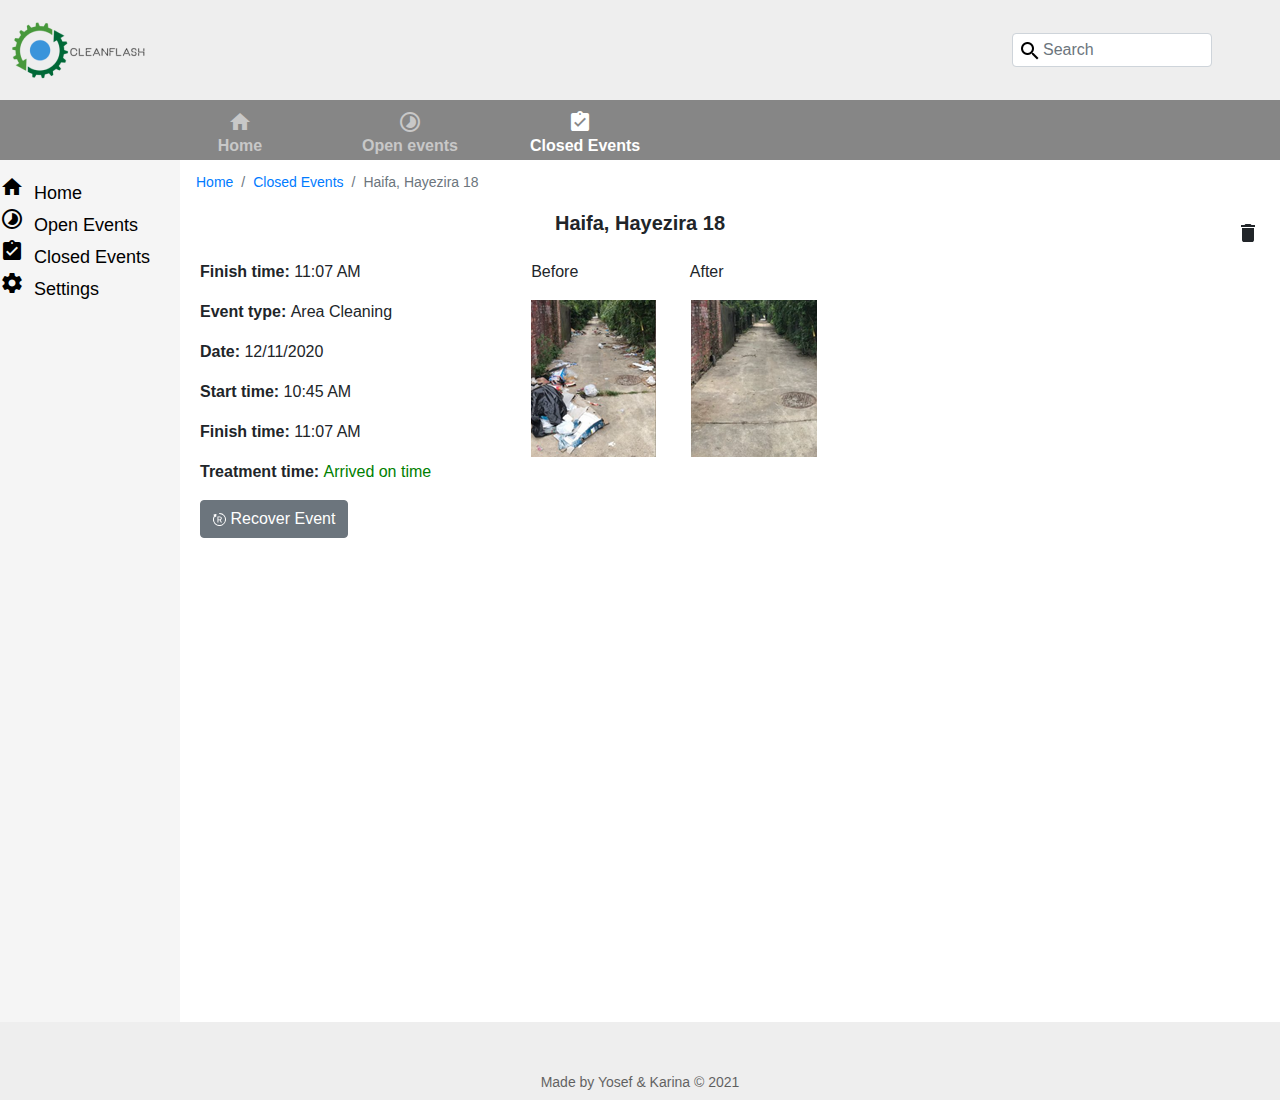
<file: Object.html>
<!DOCTYPE html>
<html lang="en">
    <head>
        <meta charset="UTF-8"> 

        <!-- Bootstrap -->
        <link rel="stylesheet" href="https://stackpath.bootstrapcdn.com/bootstrap/4.4.1/css/bootstrap.min.css" integrity="sha384-Vkoo8x4CGsO3+Hhxv8T/Q5PaXtkKtu6ug5TOeNV6gBiFeWPGFN9MuhOf23Q9Ifjh" crossorigin="anonymous">
        <script src="https://code.jquery.com/jquery-3.4.1.slim.min.js" integrity="sha384-J6qa4849blE2+poT4WnyKhv5vZF5SrPo0iEjwBvKU7imGFAV0wwj1yYfoRSJoZ+n" crossorigin="anonymous"></script>
        <script src="https://cdn.jsdelivr.net/npm/popper.js@1.16.0/dist/umd/popper.min.js" integrity="sha384-Q6E9RHvbIyZFJoft+2mJbHaEWldlvI9IOYy5n3zV9zzTtmI3UksdQRVvoxMfooAo" crossorigin="anonymous"></script>
        <script src="https://stackpath.bootstrapcdn.com/bootstrap/4.4.1/js/bootstrap.min.js" integrity="sha384-wfSDF2E50Y2D1uUdj0O3uMBJnjuUD4Ih7YwaYd1iqfktj0Uod8GCExl3Og8ifwB6" crossorigin="anonymous"></script>
        <link href="https://fonts.googleapis.com/icon?family=Material+Icons" rel="stylesheet">
        <link href="https://fonts.googleapis.com/icon?family=Material+Icons+Outlined" rel="stylesheet">

        <!-- JQuery -->
        <script src="https://code.jquery.com/jquery-3.3.1.min.js" integrity="sha384-tsQFqpEReu7ZLhBV2VZlAu7zcOV+rXbYlF2cqB8txI/8aZajjp4Bqd+V6D5IgvKT" crossorigin="anonymous"></script>
        
        <!-- Google Fonts -->
        <link rel="preconnect" href="https://fonts.gstatic.com">
        <link href="https://fonts.googleapis.com/css2?family=Lato&display=swap" rel="stylesheet">

        <meta name="viewport" content="width=device-width, initial-scale=1">
        <link rel="stylesheet" href="css/style.css">
        <script src="js/scripts.js"></script>
        <link rel="icon" href="favicon.ico">

        <title>CleanFlash</title>
    </head>

    <body>
        <div id="page-container">
            <div id="global">
                <!-- Header -->
                <header>
                    <a id="logo" href="index.html"></a>
                    
                    <input class="form-control mr-sm-2" type="search" placeholder="Search" aria-label="Search">
                    <button type="button" id="search">
                        <svg xmlns="http://www.w3.org/2000/svg" width="16" height="16" fill="currentColor" class="bi bi-search" viewBox="0 0 16 16">
                            <path d="M11.742 10.344a6.5 6.5 0 1 0-1.397 1.398h-.001c.03.04.062.078.098.115l3.85 3.85a1 1 0 0 0 1.415-1.414l-3.85-3.85a1.007 1.007 0 0 0-.115-.1zM12 6.5a5.5 5.5 0 1 1-11 0 5.5 5.5 0 0 1 11 0z"/>
                        </svg>      
                    </button>

                    <a id="profile" href="#"></a>
                </header>

                <!-- Main Navigation -->
                <nav id="mainNav">
                    <a href="#">
                        <span class="material-icons">timelapse</span>
                        <p>Open events</p>
                    </a>
                    <a href="index.html">
                        <span class="material-icons">home</span>
                        <p>Home</p>
                    </a>
                    <a href="#" class="selected"> 
                        <span class="material-icons">assignment_turned_in</span>
                        <p>Closed Events</p>
                    </a>
                </nav>

                <!-- Breadcrumbs -->
                <nav aria-label="breadcrumb">
                    <ol class="breadcrumb">
                    <li class="breadcrumb-item"><a href="index.html">Home</a></li>
                    <li class="breadcrumb-item"><a href="List.html">Closed Events</a></li>
                    <li class="breadcrumb-item active" aria-current="page">Haifa, Hayezira 18</li>
                    </ol>
                </nav>
             
            </div>

            <!-- Heading -->
            <section class="header">
                <h1>Haifa, Hayezira 18</h1>
                <span class="material-icons">delete</span>
            </section>

            <!-- Side Navigation + Hamburger -->
            <span onclick="openNav()" id="hamburger"><span class="material-icons">menu</span></span>

            <div id="mySidenav" class="sidenav">
                <a href="javascript:void(0)" class="closebtn" onclick="closeNav()"><span class="material-icons">menu_open</span></a>
                <a href="#"><span class="material-icons">home</span>Home</a>
                <a href="#"><span class="material-icons">timelapse</span>Open Events</a>
                <a href="#"><span class="material-icons">assignment_turned_in</span>Closed Events</a>
                <a href="#"><span class="material-icons">settings</span>Settings</a>
            </div>

            <!-- Main content -->
            <div id="main">
                <div class="whiteSpace"></div>

                <div class="sub_container1">
                    <p><b>Finish time: </b> 11:07 AM </p>
                    <p><b>Event type: </b> Area Cleaning </p>
                    <p><b>Date: </b> 12/11/2020 </p>
                    <p><b>Start time: </b> 10:45 AM </p>
                    <p><b>Finish time: </b>11:07 AM </p>
                    <p><b>Treatment time: </b><span class="ArrivedOnTime">Arrived on time</span></p>
                    <button type="button" class="btn btn-secondary"><svg xmlns="http://www.w3.org/2000/svg"
                            width="13" height="13" fill="currentColor" class="bi bi-bootstrap-reboot"
                            viewBox="0 0 16 16">
                            <path
                                d="M1.161 8a6.84 6.84 0 1 0 6.842-6.84.58.58 0 1 1 0-1.16 8 8 0 1 1-6.556 3.412l-.663-.577a.58.58 0 0 1 .227-.997l2.52-.69a.58.58 0 0 1 .728.633l-.332 2.592a.58.58 0 0 1-.956.364l-.643-.56A6.812 6.812 0 0 0 1.16 8z" />
                            <path
                                d="M6.641 11.671V8.843h1.57l1.498 2.828h1.314L9.377 8.665c.897-.3 1.427-1.106 1.427-2.1 0-1.37-.943-2.246-2.456-2.246H5.5v7.352h1.141zm0-3.75V5.277h1.57c.881 0 1.416.499 1.416 1.32 0 .84-.504 1.324-1.386 1.324h-1.6z" />
                        </svg> Recover Event</button><br><br>
                </div>
                <div class="sub_container2">
                    <p>Before <span class="After_span">After</span></p>
                    <img src="images/Image_1.png" class="Image_before" alt="before" title="before">
                    <img src="images/Image_2.png" class="Image_after" alt="after" title="after">
                </div>

            </div>

            <!-- Footer -->
            <footer>
                <p>Made by Yosef & Karina &copy; 2021</p>
            </footer>

        </div>
    </body>
</html>
</file>
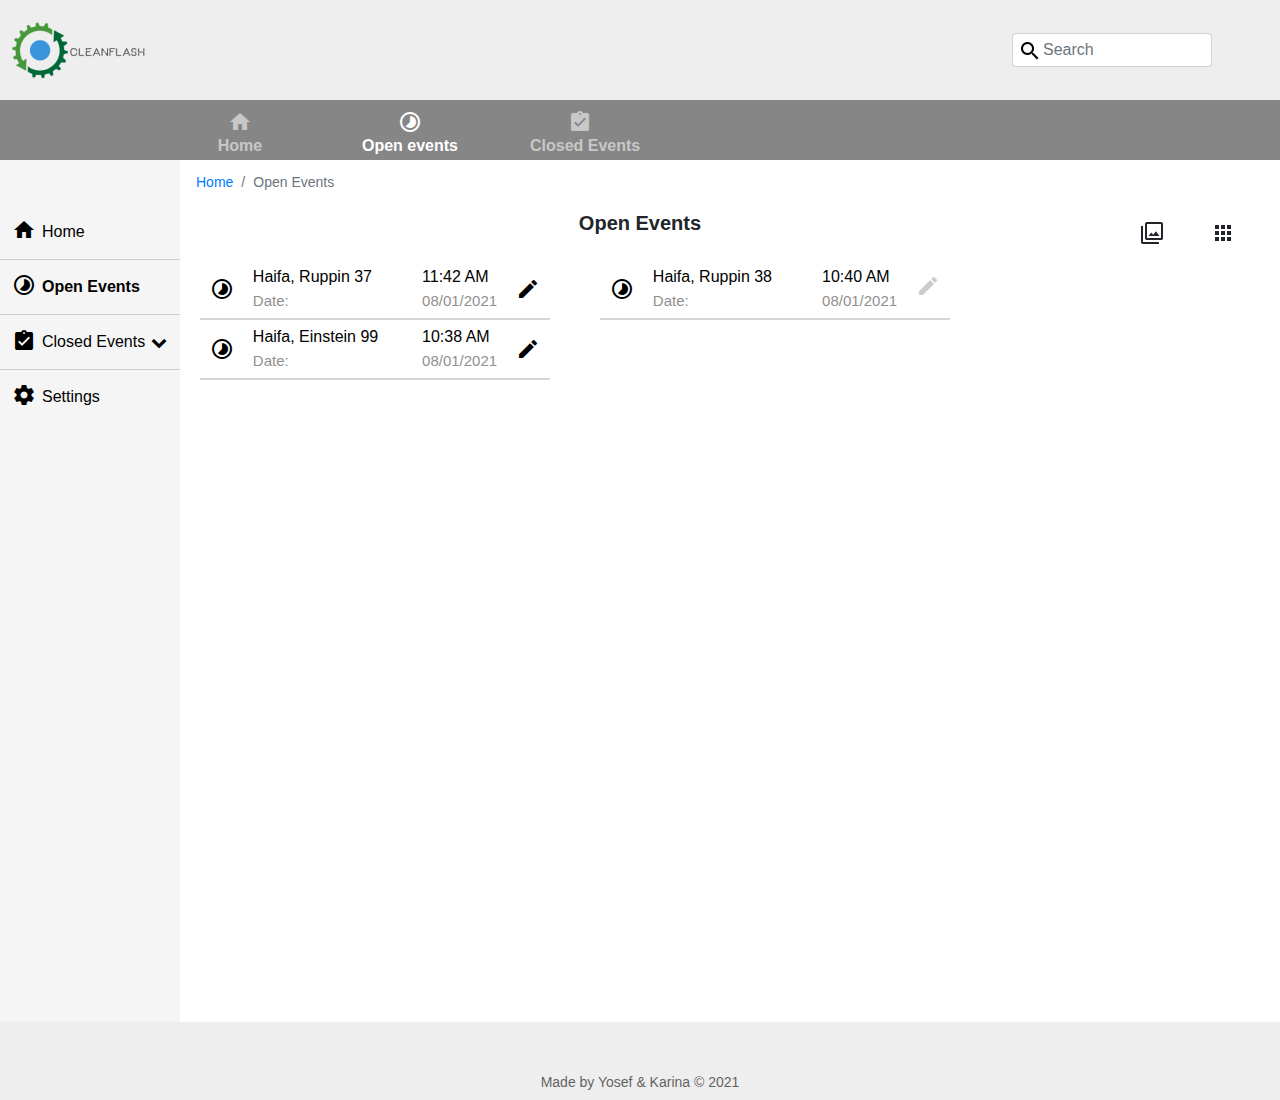
<file: Opened_List.html>
<!DOCTYPE html>
<html lang="en">
    <head>
        <meta charset="UTF-8"> 

        <!-- Bootstrap -->
        <link rel="stylesheet" href="https://stackpath.bootstrapcdn.com/bootstrap/4.4.1/css/bootstrap.min.css" integrity="sha384-Vkoo8x4CGsO3+Hhxv8T/Q5PaXtkKtu6ug5TOeNV6gBiFeWPGFN9MuhOf23Q9Ifjh" crossorigin="anonymous">
        <script src="https://code.jquery.com/jquery-3.4.1.slim.min.js" integrity="sha384-J6qa4849blE2+poT4WnyKhv5vZF5SrPo0iEjwBvKU7imGFAV0wwj1yYfoRSJoZ+n" crossorigin="anonymous"></script>
        <script src="https://cdn.jsdelivr.net/npm/popper.js@1.16.0/dist/umd/popper.min.js" integrity="sha384-Q6E9RHvbIyZFJoft+2mJbHaEWldlvI9IOYy5n3zV9zzTtmI3UksdQRVvoxMfooAo" crossorigin="anonymous"></script>
        <script src="https://stackpath.bootstrapcdn.com/bootstrap/4.4.1/js/bootstrap.min.js" integrity="sha384-wfSDF2E50Y2D1uUdj0O3uMBJnjuUD4Ih7YwaYd1iqfktj0Uod8GCExl3Og8ifwB6" crossorigin="anonymous"></script>
        <link href="https://fonts.googleapis.com/icon?family=Material+Icons" rel="stylesheet">
        <link href="https://fonts.googleapis.com/icon?family=Material+Icons+Outlined" rel="stylesheet">
        <link rel="stylesheet" href="https://cdnjs.cloudflare.com/ajax/libs/font-awesome/4.7.0/css/font-awesome.min.css">

        <!-- JQuery -->
        <script src="https://code.jquery.com/jquery-3.3.1.min.js" integrity="sha384-tsQFqpEReu7ZLhBV2VZlAu7zcOV+rXbYlF2cqB8txI/8aZajjp4Bqd+V6D5IgvKT" crossorigin="anonymous"></script>
        
        <!-- Google Fonts -->
        <link rel="preconnect" href="https://fonts.gstatic.com">
        <link href="https://fonts.googleapis.com/css2?family=Lato&display=swap" rel="stylesheet">

        <meta name="viewport" content="width=device-width, initial-scale=1">
        <link rel="stylesheet" href="css/style.css">
        <script src="js/scripts.js"></script>
        <link rel="icon" href="favicon.ico">

        <title>CleanFlash</title>
    </head>

    <body>
        <div id="page-container">
            <div id="global">
                <!-- Header -->
                <header>
                    <a id="logo" href="index.html"></a>
                    
                    <input class="form-control mr-sm-2" type="search" placeholder="Search" aria-label="Search">
                    <button type="button" id="search">
                        <svg xmlns="http://www.w3.org/2000/svg" width="16" height="16" fill="currentColor" class="bi bi-search" viewBox="0 0 16 16">
                            <path d="M11.742 10.344a6.5 6.5 0 1 0-1.397 1.398h-.001c.03.04.062.078.098.115l3.85 3.85a1 1 0 0 0 1.415-1.414l-3.85-3.85a1.007 1.007 0 0 0-.115-.1zM12 6.5a5.5 5.5 0 1 1-11 0 5.5 5.5 0 0 1 11 0z"/>
                        </svg>      
                    </button>

                    <a id="profile" href="#"></a>
                </header>

                <!-- Main Navigation -->
                <nav id="mainNav">
                    <a href="#" class="selected">
                        <span class="material-icons">timelapse</span>
                        <p>Open events</p>
                    </a>
                    <a href="index.html">
                        <span class="material-icons">home</span>
                        <p>Home</p>
                    </a>
                    <a href="Closed_List.html"> 
                        <span class="material-icons">assignment_turned_in</span>
                        <p>Closed Events</p>
                    </a>
                </nav>

                <!-- Breadcrumbs -->
                <nav aria-label="breadcrumb">
                    <ol class="breadcrumb">
                    <li class="breadcrumb-item"><a href="index.html">Home</a></li>
                    <li class="breadcrumb-item active" aria-current="page">Open Events</li>
                    </ol>
                </nav>
             
            </div>

            <!-- Heading -->
            <section class="header">
                <h1>Open Events</h1>
                <span class="material-icons">filter_alt</span>
                <span class="material-icons">apps</span>
            </section>

            <!-- Side Navigation + Hamburger -->
            <span onclick="openNav()" id="hamburger"><span class="material-icons">menu</span></span>

            <div id="mySidenav" class="sidenav">
                <a href="javascript:void(0)" class="closebtn" onclick="closeNav()"><span class="material-icons">menu_open</span></a>

                <ul id="accordion" class="accordion">
                    <li>
                        <a href="index.html" class="link"><i class="fa"><span class="material-icons">home</span></i>Home</a>
                    </li>
                    <li id="selected">
                        <a href="#" class="link"><i class="fa"><span class="material-icons">timelapse</span></i>Open Events</a>
                    </li>
                    <li>
                        <a href="Closed_List.html" class="link" id="hasSubmenu"><span class="down"><i class="fa"><span class="material-icons">assignment_turned_in</span></i>Closed Events</span><i class="fa fa-chevron-down"></i></a>
                        <ul class="submenu">
                            <li><a href="#"><span class="material-icons">cached</span>Recovered</a></li>
                            <li><a href="#"><span class="material-icons">delete</span>Deleted</a></li>
                        </ul>
                    </li>
                    <li>
                        <a href="#" class="link"><i class="fa"><span class="material-icons">settings</span></i>Settings</a>
                    </li> 
                </ul> 
            </div>

            <!-- Main content -->
            <div id="main">
                <div class="whiteSpace"></div>

                <a class="list-item" href="#">
                    <span class="material-icons">timelapse</span>
                    <section>
                        <span>Haifa, Ruppin 37</span><br>
                        <span>Date:</span>
                    </section>
                    <section>
                        <span>11:42 AM</span><br>
                        <span>08/01/2021</span>
                    </section>
                    <span class="material-icons" title="edit">edit</span>
                </a>
                    

                <a class="list-item" href="#">
                    <span class="material-icons">timelapse</span>
                    <section>
                        <span>Haifa, Ruppin 38</span><br>
                        <span>Date:</span>
                    </section>
                    <section>
                        <span>10:40 AM</span><br>
                        <span>08/01/2021</span>
                    </section>
                    <span class="disabled"><span class="material-icons" title="no edit">edit</span></span>
                </a>

                <a class="list-item" href="#">
                    <span class="material-icons">timelapse</span>
                    <section>
                        <span>Haifa, Einstein 99</span><br>
                        <span>Date:</span>
                    </section>
                    <section>
                        <span>10:38 AM</span><br>
                        <span>08/01/2021</span>
                    </section>
                    <span class="material-icons" title="edit">edit</span>
                </a>

            </div>

            <!-- Footer -->
            <footer>
                <p>Made by Yosef & Karina &copy; 2021</p>
            </footer>

        </div>
    </body>
</html>
</file>
<file: css/style.css>
/************* Global *************/

*{margin:0; padding:0;}

header, main, nav, aside, footer {
    display: block;
}


#global {
    position: fixed;
    top: 0;
    width: 100%;
    height: 150px;
}

#page-container {
    min-height: 100vh;
    position: relative;
}

#main {
    margin: 0 auto;
    padding: 10px 20px 88px 20px;
}

#main .whiteSpace {
    width: 100%;
    height: 140px;
}

/* Header */

header {
    height: 100px;
    width: 100%;
    background-color: #EEEEEE;

    display: flex;
    justify-content: flex-end;  

    z-index: 5;
}

#logo{
    width: 135px;
    height: 58px;
    position: absolute;
    top: 21px;
    left: 12px;
    background-image: url(../images/logo.png);
    background-repeat: no-repeat;

    display: block;
}

header .form-control{
    display: none;

    width: 200px;
    height: 34px;
    margin: 33px 0 35px 13px;
    background-repeat: no-repeat;
    background-position: 5px 5px;
    padding-left: 30px;
    background-image: url(../images/search.png);
}

#search{
    width: 34px;
    height: 34px;
    background-color: transparent; 
    border:0;   
    
    margin: 33px 13px 35px 0;
}

#search svg{
    width: 32px;
    height: 32px;
}

#profile{
    width: 34px;
    height: 34px;
    margin: 32px 13px 34px 13px;

    display: block;
}


/* Side Menu + Hamburger */

.sidenav {
    height: 100%; 
    width: 0;
    position: fixed;  
    z-index: 5; 
    top: 99px; 
    left: 0;
    background-color: #f5f5f5;
    overflow-x: hidden; 
    padding-top: 15px;
    transition: 0.5s;
}

.sidenav a {
    text-decoration: none;
    font-size: 18px;
    color: #000;
    display: block;
    transition: 0.3s;
    white-space: nowrap;
}

.sidenav a:hover {
    color: #f1f1f1;
}

.sidenav a span {
    margin-right: 10px;
    position: relative;
}

.sidenav .closebtn {
    position: absolute;
    top: -5px;
    right: 0;
    font-size: 36px;
    margin-left: 50px;
}

#hamburger {
    position: fixed;
    top: 111px;
    margin-left: 27px;

    z-index: 4;
}

.accordion {
    width: 100%;
    max-width: 384px;
    margin: 30px auto 20px;
    background: #f5f5f5;
    -webkit-border-radius: 4px;
    -moz-border-radius: 4px;
    border-radius: 0px
}

.accordion .link {
    cursor: pointer;
    display: block;
    padding: 15px 15px 15px 42px;
    color: #000;
    font-size: 16px;
    font-weight: 700;
    border-bottom: 1px solid #CCC;
    position: relative;
    -webkit-transition: all 0.4s ease;
    -o-transition: all 0.4s ease;
    transition: all 0.4s ease;
    white-space: nowrap;
    font-weight: initial;
}

.accordion li:last-child .link {
    border-bottom: 0;
}

.accordion li i {
    position: absolute;
    top: 16px;
    left: 12px;
    font-size: 18px;
    color: #595959;
    -webkit-transition: all 0.4s ease;
    -o-transition: all 0.4s ease;
    transition: all 0.4s ease
}

.accordion .submenu a {
    font-size: 16px;
}

.accordion li i.fa-chevron-down {
    right: 12px;
    top: 19px;
    left: auto;
    right: 13px;
    font-size: 16px;
}

.accordion li i.fa:hover {
    background-color: transparent;
}

.accordion .down .material-icons {
    position: relative;
    right: 42px;
    top: -20px;
}

.accordion .material-icons {
    position: relative;
    top: -3px;
}

.accordion li.open .link {
    color: #000;
}

.accordion li.open i {
    color: #000;
}

.accordion li.open i.fa-chevron-down {
    -webkit-transform: rotate(180deg);
    -ms-transform: rotate(180deg);
    -o-transform: rotate(180deg);
    transform: rotate(180deg);
}

.submenu {
    display: none;
    background: #fff;
    font-size: 14px
}

.submenu li {
    border-bottom: 1px solid #ccc;
}

.submenu a {
    display: block;
    text-decoration: none;
    color: #000;
    padding: 6px 15px 15px 42px;
    -webkit-transition: all 0.25s ease;
    -o-transition: all 0.25s ease;
    transition: all 0.25s ease
}

.submenu a:hover {
    background: #777;
    color: #FFF
}

.accordion .fa {
    color: #000;
}

.accordion .fa .material-icons {
    position: relative;
    bottom: 3px;
}

.submenu span.material-icons {
    position: relative;
    top: 4px;
}

.accordion #selected .link{
    font-weight: bold;
}

.sidenav .accordion li :hover {
    background-color: #ccc;
}

/* Main Navigation */

#mainNav{
    height: 60px;
    width: 100%;
    background: rgb(134, 134, 134);
    filter: drop-shadow(0px -2px 4px rgba(0, 0, 0, 0.25));

    position: fixed;
    bottom: 0;
    display: flex;
    justify-content: space-between;
}

#mainNav a {
  width: 120px;
  height: 60px;
  text-align: center;
  padding: 10px;
  color: #C8C8C8;
  font-size: 16px;
  font-weight: bold;
  text-decoration: none;
  display: block;
  display: flex;
  flex-direction: column;
}

#mainNav a.selected {
  color: #ffffff;
}
#mainNav a:hover {
  background-color: #ddd;
  color: black;
  
}

#home_icon {
    position: relative;
    top: 2px;
}

#closed_icon {
    position: relative;
    top: 1px;
}

#mainNav p {
    white-space: nowrap;
}


/* Breadcrumbs */
.breadcrumb{
  visibility: hidden;
  height: 40px;
  font-size: 14px;
  background-color: #fff;
  left: 180px;
  top: 160px;
  border-radius: 0;
  width: 100%;

  position: absolute;
  bottom: 0;
  
}

/* Heading */

.header{
    width: 100%;
    height: 50px;     
    background-color: #ffffff;
    position: fixed;
    top: 99px;

    display: flex;
    justify-content: flex-end;
}

.header span{
    position: absolute;
    margin: 11px 15px;
}

.header span:nth-child(3){
    margin-right: 40px;
}

.header h1{
    width: 100%;
    text-align: center;
    font-size: 20px;
    font-weight: bold;
    margin-top: 11px;
}

#desk_h h1 {
    text-align:start;
}

div.modal-header {
    display: block;
}

div.modal-backdrop.fade {
    display: relative;
    z-index: -10;
}

#desk_h {
    display: none;
}

/* Footer */

footer {
    position: absolute;
    bottom: 0;
    width: 100%;
    height: 78px;
    text-align: center;

    background-color: #EEEEEE;

    display: none;
    z-index: 6;
}

footer p{
    margin-top: 50px;
    font-size: 14px;
    color: #000000;
    opacity: 60%;
}

/************* Events List *************/

#main .cont {
    display: flex;
}

#main .list-item{
    width: 100%;
    height: 60px;
    color: #000000;
    text-decoration: none;
    font-size: 16px;
  
    display: flex;
    justify-content: space-around;
    align-items: center;

    border-bottom: 2px solid #D6D6D6;
}

#main .material-icons.update {
    border-bottom: 2px solid #D6D6D6;
    padding-top: 16px;
}

#main .material-icons.view {
    border-bottom: 2px solid #D6D6D6;
    padding-top: 16px;
    color: #D6D6D6;
}

#main .material-icons.update:hover {
    cursor: pointer;
    background-color:#D6D6D6;
}

#main .list-item:hover{
    background-color: #D6D6D6;
}

#main .list-item section span:nth-child(3){
    color: #909090;
    font-size: 15px;
}

#main .list-item section:nth-child(2){
    width: 150px;
}

#main .list-item .disabled {
    color: #ccc;
}

#main iframe {
    margin-top: 20px;
}

#main iframe + p{
    margin-top: 10px;
    color: green;
}

/* Filter */
.filter_box {
    width: auto;
    height: auto;
    padding: 10px;
    background-color: #f5f5f5;
    position: absolute;
    right: 15px;
    top: 137px;
    border-radius: 7px;
    white-space: nowrap;
    display: none;
}

.filter {
    background-color: #fff;
    border-radius: 100%;
}

/************* Closed Object *************/

.ArrivedOnTime{
    color: green;
}
.After_span{
    margin-left: 107px;
}
.Image_after{
    margin-left: 30px;
}
.Image_before:hover{
    margin-top: 7px;
    -ms-transform: scale(1.0); /*IE 9*/
    -webkit-transform: scale(1.0); /*Safari 3-8*/
    transform: scale(1.1); 
}
.Image_after:hover{
    margin-top: 7px;
    -ms-transform: scale(1.0); /*IE 9*/
    -webkit-transform: scale(1.0); /*Safari 3-8*/
    transform: scale(1.1); 
}

/*ObjectPage*/
.sub_container1{
    margin-right: 100px;
} 

.sub_container1 button{
    margin-bottom: 20px;
}

/************* Home *************/

.home_container {
    display: flex;
    flex-wrap: wrap;
    justify-content: center;
}

a.callToaction {
    display: block;
    width: 159px;
    height: 159px;
    margin: 0 auto;

    box-shadow: 0px 0px 5px rgba(117, 117, 117, 0.8);
    background: #62c462;
    color: #ffffff;
    border-color: #ffffff;
    border-width: 8px;
    border-style: solid;
    font-family: "Blinker";
    font-weight: 400;
    font-size: 28px;
    line-height: 1.3;
    text-align: center;
    border-radius: 50%;
    padding-top: 25px;
}

a.callToaction:hover {
    -ms-transform: scale(1.5);
    -webkit-transform: scale(1.5); 
    transform: scale(1.1); 
    text-decoration: none;
    cursor: pointer;
    color: #fff;
}

.frequently {
    width: 319px;
    height: auto;
    margin: 0 auto;
    margin-top: 50px;
}

.frequently a {
    display: flex;
    justify-content: space-around;
    padding: 8px;
	box-shadow: 0px 2px 2px rgba(96, 96, 96, 0.3);
	background: #eeeeee;
    text-decoration: none;
    color: black;
    margin-bottom: 1px;
}

.frequently a svg {
    margin-top: 5px;
}

.frequently a .freq_type {
    width: 110px;
    border-right: 1px solid #555;
    margin-left: 0;
}

.frequently a .freq_address {
    width: 130px;
}

/* CallToAction */

.keyboard-arrow-right-icon-1 {
	width: 23px;
	height: 23px;
	background: #777777;
}


/************* File *************/

.file{
    position: relative;
    margin-top: 10%;
    z-index: 0;
}

.asterisk{
    color: red;
}

.desc_form, .mob_form {
    margin-bottom: 25px;
    margin-top: 25px;
}

.desc_form {
    display: none;
}

div.row {
    position: relative;
    z-index: 0;
}

.col-md-6 {
    width: 839px;
}

.files:before {
    position: absolute;
    bottom: 10px;
    left: 0;  
    pointer-events: none;
    width: 100%;
    right: 0;
    height: 57px;
    display: block;
    margin: 0 auto;
    color: #2ea591;
    font-weight: 600;
    text-transform: capitalize;
    text-align: center;
}

.files:after {  
    pointer-events: none;
    position: absolute;
    top: 60px;
    left: 0;
    width: 50px;
    right: 0;
    height: 56px;
    content: "";
    background-image: url(https://image.flaticon.com/icons/png/128/109/109612.png);
    display: block;
    margin: 0 auto;
    background-size: 100%;
    background-repeat: no-repeat;
}

.files input {
    outline: 2px dashed #92b0b3;
    outline-offset: -10px;
    -webkit-transition: outline-offset .15s ease-in-out, background-color .15s linear;
    transition: outline-offset .15s ease-in-out, background-color .15s linear;
    padding: 120px 0px 85px 35%;
    text-align: center !important;
    margin: 0;
    width: 100% !important;

    padding: 120px 50px 50px 50px;
    position: relative;

}

.files input:focus{     outline: 2px dashed #92b0b3;  outline-offset: -10px;
    -webkit-transition: outline-offset .15s ease-in-out, background-color .15s linear;
    transition: outline-offset .15s ease-in-out, background-color .15s linear; border:1px solid #92b0b3;
 }
 
input.filefield#img_upload {
    position: relative;
}

.form-control {
    margin: 0;
}

.color input{ background-color:#f1f1f1;} 

input#inputAddress.form-control, select#inlineFormCustomSelectPref.custom-select.my-1.mr-sm-2 {
    width: 360px;
    margin-bottom: 25px;
}

form {
    margin-bottom: 25px;
}

a#return.btn.btn-primary.btn-lg {
    margin-top: 30px;
    font-size: 15px;
}

.filefield.custom-select.my-1.mr-sm-2 {
    width: 360px;
}

/******************************/
#loginfield{
    width: 200px;
}
.formlabel{
    margin-top: 20px;
}
#frm,.container h1{
    margin-left: 0px;
}
/************profile page**************/
#profile_template{
    width: 100%;
    height: 100%;
}
#changepassword{
    margin-top: 165px;
}

#delaccount{
    height: 38px;
    width: auto;
    margin-top: 65px;
    margin-left: 0px;
}
.filefield{
    width: 250px;
}
#logout{
    margin-left: 20px;
    margin-top: 165px;
}
.person-details{
    margin-top: 30px;
}
/************* Desktop properties *************/
 @media only screen and (min-width: 536px){

    /****************/
    #delaccount{
        height: 38px;
        width: auto;
        margin-top: 165px;
        margin-left: 240px;
    }
    #changepassword{
        margin-top: 165px;
        margin-left: -220px;
    }
    
    #logout{
        margin-left: -50px;
        margin-top: 165px;
    }

    #frm,.container h1{
        margin-left: 140px;
    }
    #loginfield{
        width: 400px;
    }
    /* Global */

    #global {
        height: 200px;
    }

    header #search, a.closebtn, #hamburger, #main .whiteSpace{
        display: none;
    }

    header .form-control{
        display: block;
    }

    #mainNav{
        top: 100px;
        filter: none;
        justify-content: flex-start;
    }

    #mainNav a:nth-child(3){ 
      order: 1;
    }

    #mainNav a:nth-child(2){
        order: -1;
        margin-left: 180px;
    }

    #mainNav a{
        margin-right: 50px;
    }

    .sidenav {
        top: 160px;
    }

    #mySidenav {
        width: 180px;
    }

    #main {
        margin-left: 180px;
        padding-top: 10px;
    }

    .header {
        position: static;
        background-color: transparent;
        margin-top: 200px;
    }

    .header span {
        position: fixed;
        top: 210px;
        right: 5px;
    }

    #mob_h {
        display: none;
    }

    #desk_h {
        display: block;
    }

    .filefield.custom-select.my-1.mr-sm-2, input#inputAddress.form-control, select#inlineFormCustomSelectPref.custom-select.my-1.mr-sm-2 {
        width: 392px;
    }

    .breadcrumb{
        visibility: visible;
    }

    footer {
        display: block;
    }

    /* Events */

    #main .list-item {
        width: 350px;
        margin-right:50px;
    }

    #main .cont .list-item {
        margin-right: 0;
    }

    #main .cont{
        margin-right: 50px;
    }

    #main {
        display: flex;
        flex-wrap: wrap;
    }

    /* Filter */
    .filter_box {
        top: 249px;
        right: 20px;
    }

    /* CallToAction */

    a.callToaction {
        width: 359px;
        height: 359px;
        font-size: 58px;
        padding-top: 80px;
    }

    .frequently a {
        margin-bottom: 15px;
    }

    /* Event type */
    .tiles {
        display:flex;
    }

    .container {
        font-family:Segoe, "Segoe UI", "DejaVu Sans", "Trebuchet MS", Verdana, sans-serif; 
        font-size:18px; 
        margin:0 auto;
        width:1024px;
    }
 }

 /************* Change the appearance of the upload file input *************/
@media only screen and (min-width: 840px) {

    /* Form */
    .desc_form {
        display: block;
    }

    .mob_form {
        display: none;
    }
}

span.material-icons:hover {
    cursor: pointer;
}

#main .material-icons.view {
    cursor: default;
}

@media only screen  and (max-width: 536px) and (min-width: 446px){
    #delaccount{
        height: 38px;
        width: auto;
        margin-top: 165px;
        margin-left: 20px;
    } 
}
@media only screen  and (max-width: 526px) and (min-width: 435px){
    #delaccount{
        height: 38px;
        width: auto;
        margin-top: 165px;
        margin-left: 10px;
    }
}
@media only screen  and (max-width: 436px) and (min-width: 425px){
    #delaccount{
        height: 38px;
        width: auto;
        margin-top: 165px;
        margin-left: 0px;
    }
}
@media only screen  and (max-width: 426px) and (min-width: 424px){
    #delaccount{
        margin-top: 65px;
        margin-left: 0px;
    }
}
@media only screen  and (max-width: 900px) and (min-width: 536px){
    #delaccount{
        margin-top: 165px;
        margin-bottom: 200px;
        margin-left: 20px;
    }
}
@media only screen  and (max-width: 601px) and (min-width: 535px){
    #delaccount{
        margin-top: 65px;
        margin-left: 0px;
    }
}
@media only screen  and (max-width: 606px) and (min-width: 597px){
    #delaccount{
        margin-top: 165px;
        margin-left: 1px;
    }
}
</file>
